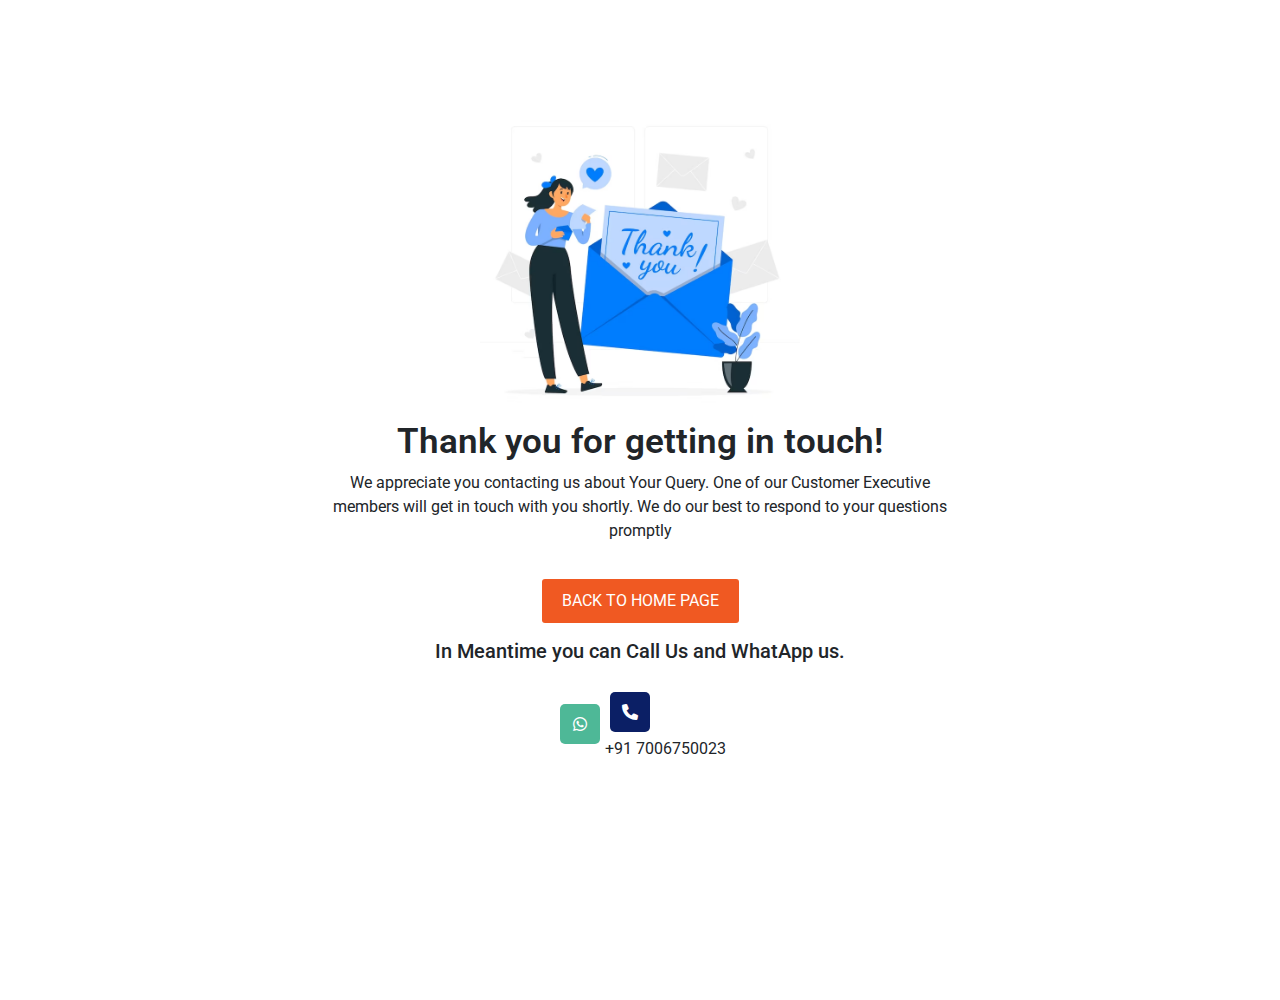
<file: thanks.html>
<!DOCTYPE html>
<html lang="en">

<head>
    <meta charset="UTF-8">
    <meta name="viewport" content="width=device-width, initial-scale=1.0">
    <link rel="stylesheet" href="assets/css/all.min.css">
    <link rel="stylesheet" href="assets/css/slick.css">
    <link rel="stylesheet" href="assets/css/bootstrap.css">
    
    <link rel="preconnect" href="https://fonts.googleapis.com">
    <link rel="preconnect" href="https://fonts.gstatic.com" crossorigin>
    <link href="https://fonts.googleapis.com/css2?family=Philosopher:ital,wght@0,400;0,700;1,400;1,700&family=Roboto:wght@300;400;500;700;900&display=swap" rel="stylesheet">
    <link rel="stylesheet" href="assets/css/style.css">
    <title>Thank You || Shri Krishna Packer And Mover</title>
</head>

<body>
    
    <!--===Thank-Section-Start===-->

<section class="thank-section">
    <div class="container">
        <div class="row justify-content-center">
            <div class="col-lg-7 col-md-10">
                <div class="thank">
                    <div class="icon">
                        <img src="assets/images/thanks.avif" alt="Thanks Image">
                    </div>
                    <h2>Thank you for getting in touch!</h2>
                    <p>We appreciate you contacting us about Your Query. One of our Customer Executive members will get in touch with you shortly. We do our best to respond to your questions promptly</p>
                    <a href="index.html" class="sec-btn"><span>Back To Home Page</span></a>
                    <h5 class="mt-3">In Meantime you can Call Us and WhatApp us.</h5>
                    <ul class="social justify-content-center mt-4">
                      <li><a href="https://api.whatsapp.com/send?text=Hello Shri Krishna Packer And Mover &phone=7006750023" target="_blank" style="background-color:#4eb897"><i class="fa-brands fa-whatsapp"></i></a></li>
                      <li><a href="tel:+91 7006750023"><i class="fa-solid fa-phone"></i></a>+91 7006750023</li>
                  </ul>
                </div>
            </div>
        </div>
    </div>
</section>

<!---===Thank-Section-End===-->
    
    </body>

</html>
</file>
<file: assets/css/style.css>
html,
body,
img,
fieldset,
abbr,
acronym {
  border: 0;
  max-width: 100%;
  width: auto;
}

body {
  padding: 0 !important;
  font-family: 'Roboto', sans-serif;
}

body a,
body button {
  color: #000;
  outline: none !important;
  text-decoration: none !important;
  transition: all ease 0.5s;
}

* {
  padding: 0;
  margin: 0;
}

h2 {
  font-size: 35px;
  font-weight: 600;
}

.slick-prev,
.slick-next {
  display: none !important;
}

.m-100 {
  margin-bottom: 70px;
}

.sec-btn {
  display: inline-block;
  background-color: #f05922;
  border-radius: 3px;
  padding: 10px 20px;
  position: relative;
  margin-top: 20px;
  color: #fff;
}
h4{
  font-size: 22px;
  font-weight: 600;
}
.sec-btn::after {
  height: 0px;
  width: 0px;
  background-color: #008bce;
  content: '';
  position: absolute;
  top: 50%;
  border-radius: 3px;
  transition: .4s;
  left: 50%;
  transform: translate(-50%, -50%);
}

.sec-btn:hover::after {
  width: 100%;
  height: 100%;
}

.sec-btn span {
  color: #fff;
  position: relative;
  text-transform: uppercase;
  z-index: 9;
}

.p-100 {
  padding: 80px 0px;
}

.sec-btn:hover {
  color: #fff;
}

.what {
  position: fixed;
  bottom: 30px;
  left: 20px;
  z-index: 9999;
}

.what a {
  color: #fff;
  font-size: 30px;
  border-radius: 100%;
  height: 50px;
  width: 50px;
  margin-top: 10px;
  display: flex;
  align-items: center;
  justify-content: center;
  box-shadow: 0px 5px 10px 0px #050a3069;
  background: #0ad376;
}

.what a:last-child {
  font-size: 20px;
}

.under {
  font-size: 20px;
  font-family: 'Philosopher', sans-serif;
  color: #f05922;
  font-weight: 600;
}

/* -----Globle-Style----- */

/* -----header-section-start----- */
/* header {
  background-color: #eee;
}

.top-bar {
  padding: 10px 0px;
}

.top-bar .top-item2 {
  display: none;
}

.top-bar .top-logo img {
  width: 215px;
}

.top-bar .top-box {
  display: flex;
  align-items: center;
  justify-content: space-evenly;
}

.top-bar .top-box a {
  padding-left: 10px;
}

.top-bar .top-box a i {
  padding-right: 5px;
}

.top-bar .top-right-bar ul {
  display: flex;
  align-items: center;
  padding: 0;
  margin: 0;
  list-style: none;
  justify-content: flex-end;
  position: relative;
  z-index: 9;
}

.top-right-bar ul li a {
  color: #fff;
  height: 40px;
  width: 40px;
  border-radius: 5px;
  background-color: #f05922;
  display: flex;
  align-items: center;
  justify-content: center;
  margin: 0px 6px;
}

.top-right-bar ul li a:hover {
  background-color: transparent;
  border: 1px solid #008bce;
  color: #f05922;
}

.menu {
  position: relative;
  overflow-x: clip;
  z-index: 9999;
}

.menu .dropdown:hover .dropdown-menu {
  display: block;
}

.menu .dropdown-menu {
  width: 250px;
}

.menu .navbar-brand img {
  display: none;
}

.menu .navbar {
  padding-top: 0px;
  padding-bottom: 0 !important;
  background-color: #fff;
}

.menu .book {
  position: relative;
  z-index: 99;
  padding: 10px 40px;
  transition: .5s;
  margin-right: -11px;
  text-align: center;
  background-color: #f05922;
}
.menu .book:hover{
  background-color: #008bce;
}
.menu .book a {
  display: flex;
  align-items: center;
  color: #fff;
}

.menu .book a i {
  height: 45px;
  width: 45px;
  background-color: #fff;
  color: #f05922;
  display: flex;
  align-items: center;
  justify-content: center;
}

.menu .book a .tell {
  margin-left: 20px;
}

.menu .book a span {
  color: #008bce;
  font-size: 20px;
  font-weight: 600;
}
.menu .book:hover a span{
  color: #f05922;
}
.menu .navbar-light .navbar-nav .nav-link {
  color: #171718;
  padding: 0 25px 0px 10px;
  font-weight: 500;
  text-transform: uppercase;
  border-right: 4px solid #f05922;
}

.menu .navbar-light .navbar-nav .nav-link:hover,
.menu .navbar-light .navbar-nav .nav-link.active {
  color: #f05922;
}

.menu .navbar-light .navbar-nav .nav-item:last-child .nav-link {
  border: none;
}

.menu .sec-btn {
  margin-top: 15px;
}

.sticky {
  position: fixed;
  top: 0px;
  left: 0px;
  width: 100%;
}

.sticky .navbar {
  padding-top: 10px;
}

.sticky .navbar-brand img {
  display: block;
}

.menu .navbar-brand img {
  width: 150px;
} */

/* -----header-section-end------- */

/* ----Hero-Section-Start--- */

/* .hero-slide {
  padding: 120px 0px;
  background-image: linear-gradient(#00000097, #00000097), url(../images/hero1.jpg);
  color: #fff;
  position: relative;
  background-size: cover;
}

.hero-slide2 {
  background-image: linear-gradient(#00000097, #00000097), url(../images/hero2.jpg);
}

.hero-slide3 {
  background-image: linear-gradient(#00000097, #00000097), url(../images/hero3.jpg);
}

.hero-slide h2 {
  font-size: 58px;
  font-weight: 700;
}

.hero-slide .hero-item {
  padding: 40px 0px 50px 50px;
  position: relative;
}

.hero-slide .hero-item .sec-btn {
  margin-top: 10px;
}

.hero-slide .hero-item::after {
  position: absolute;
  top: 0;
  left: 0;
  height: 100%;
  width: 13px;
  background-color: #f05922;
  content: "";
}

.hero-slide .hero-item::before {
  position: absolute;
  top: 0;
  left: 0;
  height: 100%;
  width: 250px;
  border-top: 13px solid #fff;
  border-bottom: 13px solid #fff;
  content: "";
}

.hero-slider .slick-prev,
.hero-slider .slick-next {
  display: block !important;
  position: absolute;
  top: 50%;
  right: 20px;
  z-index: 3334;
  height: 55px;
  width: 55px;
  background-color: #fff;
  color: #f05922;
  display: flex;
  align-items: center;
  justify-content: center;
  border: none;
  font-size: 0px;
  border-radius: 100%;
}

.hero-slider .slick-next {
  top: 40%;
}

.hero-slider .slick-arrow::after {
  content: "\f100";
  font-size: 24px;
  color: #f05922;
  font-family: "FontAwesome";
}

.hero-slider .slick-next::after {
  content: "\f101";
} */

/* ----Hero-Section-End--- */


/* ----quote-section-start--- */

.quote-section {
  margin: 80px 0px;
}

.quote-section .quote {
  padding: 0px 40px;
  background: linear-gradient(#008bce, #008bce);
  color: #fff;
  position: relative;
}

.quote-section .quote::after {
  position: absolute;
  top: 0;
  left: 0;
  background-color: #f05922;
  width: 24%;
  height: 100%;
  content: "";
}

.quote-section .quote::before {
  position: absolute;
  top: -1px;
  right: -1px;
  clip-path: polygon(0 0, 100% 0%, 100% 100%, 15% 100%);
  width: 30%;
  height: 65px;
  background: #fff;
  content: "";
}

.quote-section .quote-item h5 {
  margin: 0;
}

.quote-section .quote-item a {
  font-weight: 600;
  color: #008bce;
  font-size: 18px;
}

.quote-form .f-group input,
.quote-form .f-group select,
.quote-form .f-group textarea {
  padding: 15px 20px;
  width: 100%;
  margin: 10px 0px;
  border: 1px solid #eee;
  outline: none;
}

.quote-form .sec-btn {
  width: 100%;
  padding: 14px 20px;
  margin: 10px 0px;
}

.quote-img {
  position: relative;
  z-index: 3;
}

.quote-img img {
  width: 100%;
}

.quote-section .quote-item {
  position: absolute;
  top: 0;
  display: flex;
  align-items: center;
  flex-direction: column;
  right: 0;
  clip-path: polygon(0 0, 100% 0%, 100% 100%, 15% 100%);
  width: 30%;
  height: 65px;
  justify-content: center;
  background: #f05922;
  content: "";
}

/* ----quote-section-end--- */

/* ----about-section-start---- */

.about-section {
  margin: 80px 0px;
  padding: 50px 0px;
  color: #fff;
  position: relative;
}

.about-section::after {
  position: absolute;
  top: 0;
  left: 0;
  background-image: url(../images/about.jpg);
  width: 50%;
  background-position: center;
  height: 100%;
  background-size: cover;
  content: "";
}

.about-section::before {
  position: absolute;
  top: 0;
  right: 0;
  width: 50%;
  height: 100%;
  background-color: #f05922;
  z-index: -1;
  content: "";
}

.about-section .under {
  color: #008bce;
}

.as-content {
  padding-left: 20px;
}

/* ----about-section-end---- */

/* ----service-section-Start---- */

.ser-box .text {
  padding: 20px;
}

.ser-slider .ser-list {
  border-radius: 2px;
  margin: 10px;
  margin-bottom: 20px;
  text-align: center;
  padding: 20px;
  background-color: #eee;
  font-size: 18px;
  position: relative;
  font-weight: 500;
  text-transform: capitalize;
  transition: .5s;
  width: 180px;
  line-height: 24px;
  cursor: pointer;
}

.ser-slider .ser-list::after {
  position: absolute;
  top: 0;
  left: 0;
  width: 100%;
  height: 0;
  background-color: #f05922;
  transition: .4s;
  content: "";
}

.ser-slider .ser-list:hover::after {
  height: 100%;
}

.ser-slider .ser-list::before {
  position: absolute;
  bottom: -2px;
  left: 50%;
  width: 0;
  transform: translate(-50%, -50%);
  height: 3px;
  background-color: #008bce;
  z-index: 3;
  transition: .4s;
  content: "";
}

.ser-slider .ser-list:hover:before {
  width: 100%;
}

.ser-slider .ser-list.slick-current::before {
  width: 100%;
}

.ser-slider .ser-list img {
  display: block;
  margin: 10px auto;
  position: relative;
  z-index: 9;
  transition: .5s;
}

.ser-slider .slider-nav {
  display: flex;
  margin-bottom: 40px;
  align-items: center;
  justify-content: center;
}

.ser-slider .ser-list.slick-current {
  background-color: #f05922;
  color: #008bce;
  cursor: auto;
}

.ser-slider .ser-list.slick-current img {
  filter: brightness(600);
}

.ser-slider .ser-list:hover img {
  filter: brightness(600);
}

.ser-slider .ser-list:hover span {
  color: #008bce;
  position: relative;
  z-index: 4;
}

.ser-img img {
  width: 100%;
}

.ser-box .sec-btn {
  margin-top: 0;
}

/* ----service-Section-End---- */


/* ----choose-section-start---- */

.ch-box {
  padding: 30px;
  text-align: center;
  background-color: #f05922;
  transition: .5s;
  color: #fff;
  height: 100%;
}

.ch-box:hover {
  background-color: #008bce;
}

.ch-box:hover img {
  filter: brightness(600);
}

.ch-box .icon {
  text-align: center;
  margin-bottom: 20px;
}

.ch-box img {
  width: 60px;
}

.ch-box h4 {
  font-size: 22px;
  font-weight: 600;
  margin-top: 20px;
}

.ch-box1 {
  background-color: #eee;
  color: #000;
}

.ch-box1:hover {
  color: #fff;
}

.ch-box p {
  margin-bottom: 6px;
}

.ch-box h5 {
  font-weight: 600;
  font-variant: small-caps;
}

/* ----choose-section-end---- */


/* ---other-section-start---- */

.other-box {
  padding: 20px;
  text-align: center;
  background-color: #eee;
  margin-top: 20px;
  transition: .5s;
  position: relative;
}

.other-box:hover {
  color: #fff;
}

.other-box::after {
  position: absolute;
  top: 0;
  left: 0;
  transition: .5s;
  width: 100%;
  height: 3px;
  background-color: #f05922;
  content: "";
}

.other-box:hover::after {
  height: 100%;
}

.other-box img {
  position: relative;
  z-index: 4;
}

.other-box:hover img {
  filter: brightness(600);
}

.other-box h2 {
  margin: 10px 0px;
  position: relative;
  z-index: 4;
}

.other-box h2::after {
  content: "+";
}

.other-box p {
  margin-bottom: 0;
  font-weight: 600;
  position: relative;
  z-index: 4;
}

/* ---other-section-end---- */

/* ----testimonial-section-start---- */
.testimonial-section{
  background-image:linear-gradient(to left, #f0592285,#000000a1),url(../images/banner.jpg);
  background-size: cover;
  background-attachment: fixed;
}
.testimonial-section .tes-head{
  text-align: center;
  color: #fff;
}
.testimonial-section .tes-head h2{
  margin-bottom: 0;
}
.tes-box{
  padding: 25px;
  border: 1px solid #e9edf3;
  position: relative;
  margin-top: 60px;
  margin-right: 50px;
  background-color: #fff;
}
.tes-box .tes-quote{
  position: absolute;
  top: -40px;
  right: 30px;
  height: 60px;
  border-radius: 40px 40px 0px 0px;
  font-weight: 400;
  transition: .5s;
  text-align: center;
  width: 80px;
  background-color: #fff;
  color: #e9edf3;
  font-size: 55px;
}
.tes-box:hover .tes-quote{
  color: #f05922;
}
.tes-box .tes-info{
  display: flex;
  align-items: center;
  padding: 10px 30px;
  position: relative;
  border-radius: 40px 0px 0px 40px;
  transition: .5s;
  box-shadow: 0px 10px 20px 0px #ffc40022;
  margin-right: -50px;
  background-color: #e9edf3;
}
.tes-box:hover .tes-info{
  background-color: #008bce;
  color: #fff;
}
.tes-box .tes-info::after {
  position: absolute;
  top: -24px;
  right: -2px;
  height: 25px;
  z-index: -1;
  transition: .5s;
  clip-path: polygon(0 0,4% 0,100% 107%,1% 100%);
  width: 28px;
  background-color: #e9edf3;
  content: "";
}
.tes-box:hover .tes-info::after{
  background-color: #008bce;
}
.tes-box h5{
  font-weight: 700;
  margin-top: 10px;
}
.tes-box p {
  font-size: 18px;
  line-height: 32px;
  margin: 30px 0px;
}
.tes-box .tes-info .text{
  margin-left: 20px;
}
.tes-box .tes-info .text h6{
  font-size: 18px;
  margin-bottom: 0;
  color: #f05922;
}
.tes-box .tes-info .tes-img img{
  width: 60px;
  height: 60px;
  object-fit: cover;
  border-radius: 100%;
}
.tes-box .ratting{
  color: #ffc400;
}
.ch-title, .ch-text {
  color: #fff;
}
/* ----testimonial-section-end--- */


/* -----Brand-Section-Start----- */

.brand-section {
  text-align: center;
}

.brand-section .brand-box {
  padding: 20px;
  border: 3px double #f05922;
  margin: 10px;
  display: flex;
  align-items: center;
  justify-content: center;
  border-radius: 10px;
}

.brand-section .brand-box img {
  margin: auto;
  width: 200px;
}

.brand-section h3 {
  font-size: 35px;
  font-weight: 700;
}

/* ---Brand-Section-End---- */

/* ---Footer-Section-Start--- */

.footer-section{
  padding-top: 30px;
  background-color: #eee;
}
.f-box,.footer-section .map{
  margin-top: 20px;
}
.f-box h4{
  margin-bottom: 20px;
  color: #f05922;
  position: relative;
  font-weight: 600;
}
.f-box p{
  margin: 15px 0px;
  font-size: 17px;
}
.f-box h4::after{
  height: 3px;
  width: 70px;
  position: absolute;
  bottom: -5px;
  left: 0;
  background-color: #008bce;
  content: "";
}
.f-box ul{
  padding: 0;
  list-style: none;
  margin: 0;
}
.f-box ul li{
  display: flex;
  align-items: center;
  margin: 15px 0px;
}
.f-box .f-list li{
  margin: 5px 0px;
}
.f-box ul li a:hover{
  color: #f05922;
}
.f-box ul li span{
  flex: 1;
}
.f-box img{
  width: 230px;
}
.f-box .social-link{
  display: flex;
  align-items:center;
}
.f-box .social-link li a, .f-box ul li> i{
  display: flex;
  margin-right: 10px;
  align-items: center;
  transition: .5s;
  justify-content: center;
  height: 40px;
  width: 40px;
  background-color: #fff;
  color: #f05922;
  border-radius: 1px;
}
.f-box .social-link li a:hover, .f-box ul li> i:hover{
  background-color: #f05922;
  color: #fff;
  border-radius: 5px;
}
.footer-section .map{
  height: 100%;
  box-shadow: 0px 10px 20px 0px #f0592216;
}
.footer-section .map iframe{
  height: 100%;
  border-radius: 10px;
}
.footer-section .copy-right {
  text-align: center;
  padding: 10px;
  z-index: 7;
  color: #fff;
  background-color: #f05922;
  margin-top: 50px;
  position: relative;
}
.footer-section .copy-right p {
  margin-bottom: 0;
}
.footer-section .copy-right p a {
  color: #008bce;
  font-weight: 600;
}
/* ---Footer-Section-End--- */

/*-----popup-section-----*/


.pop{
  display: flex;
  align-items: center;
  width: 100%;
  height: 100%;
  transition: .6s;
  position: fixed;
  top: 50%;
  left: 50%;
  transform: translate(-50%,-50%);
  z-index: 9999999;
  justify-content: center;
  background-color: rgba(0, 0, 0, 0.539);
}

.pop-form{
  padding:40px 20px 20px;
  width: 50%;
  position: relative;
  background-color:#fff;
  animation: top 1s linear ;
}
.pop-form .close{
  position: absolute;
  top: 7px;
  right: 20px;
  cursor: pointer;
  color: #f7c600;
  font-size: 30px;
  line-height: 50px;
}
.pop-form input,.pop-form select,.pop-form textarea{
  width: 100%;
  padding: 13px;
  outline: none;
  border-radius: 5px;
  margin-top: 15px;
  background-color: #efe6bf;
  border: none;
  color: rgb(120, 115, 115);
  font-size: 18px;
}
.pop-form button{
  outline: none;
  border: none;
}
@keyframes top {
  0%{
    margin-top: -100%;
  }
  100%{
    margin-top: 0px;
  }
}
/*-----popup-section-----*/

/* ---Banner-Section-Start--- */

.banner-section{
  padding: 140px 0px;
  text-align: center;
  background-position: center;
  background-size: cover;
  color: #fff;
  background-image: linear-gradient(#000000a3,#000000a3),url(../images/banner.jpg);
}
.banner-section .banner-title ul{
  display: flex;
  align-items: center;
  padding: 0;
  margin: 0;
  list-style: none;
  justify-content: center;
}
.banner-section .banner-title h2{
  font-size: 50px;
}
.banner-title ul li:first-child a{
  color: #f05922;
}
 .banner-title ul li a{
  color: #fff;
  font-weight: 500;
  font-size: 18px;
  padding: 5px;
 }
/* ---Banner-Section-End--- */

/* ---team-section-start--- */
.team-section .team-head{
  text-align: center;
  margin-bottom: 20px;
}
.team-section .team-box{
  padding: 20px;
  text-align: center;
  border-radius: 5px;
  margin: 10px;
  transition: .5s;
  background-color: #eee;
}
.team-section .team-box:hover{
  background-color: #f05922;
  color: #fff;
}
.team-section .team-box img{
  width: 100%;
  height: 250px;
  object-fit: cover;
}
 .team-box h5{
  margin-top: 15px;
  color: #008bce;
  margin-bottom: 0;
 }

 /* ----Team-Section-Start--- */

 /* ----Mission-Section-Start---- */

.mission-section .ms-box{
  padding: 20px;
  text-align: center;
  box-shadow: 0px 10px 20px 0px #5503751d;
  transition: .5s;
  height: 100%;
}
.mission-section .ms-box:hover{
  background-color: #f05922;
  color: #fff;
}
.ms-box h4{
  margin-top: 16px;
}
/* ----Mission-Section-End---- */

/* ------gallery-section------- */
.gallery-section{
  padding: 80px 0px;
}
.gallery-section .gs-head {
  text-align: center;
}

.gallery-section .gallery-box {
  position: relative;
  margin-top: 20px;
  transition: .5s;
}
.gallery-box:hover a img{
  transform: scale(.95);
}
.gallery-box a img {
  width: 100%;
  height: 328px;
  transition: .5s;
  object-fit: cover;
}

/* -----Gallery-section-start----- */

/* ---contact-section-start--- */

.contact-section .contact-box{
  padding: 20px;
  display: flex;
  align-items: center;
  background-color: #eee;
  position: relative;
  height: 100%;
  transition: .5s;
}
.contact-section .contact-box:hover{
  color: #fff;
}
.contact-section .contact-box::after{
  position: absolute;
  top: 0;
  left: 0;
  height: 0;
  width: 100%;
  transition: .5s;
  background-color: #f05922;
  content: "";
}
.contact-section .contact-box:hover:after{
  height: 100%;
}
.contact-box .icon{
  height: 80px;
  background-color: #f05922;
  border-radius: 100%;
  margin-right: 20px;
  z-index: 9;
  transition: .5s;
  position: relative;
  color: #fff;
  width: 80px;
  display: flex;
  align-items: center;
  justify-content: center;
}
.contact-box:hover .icon{
  background-color: #008bce;
}
.contact-box .icon img{
  width: 45px;
  transition: .5s;
}
.contact-box:hover .icon img{
  filter: brightness(600);
}
.contact-box .text{
  flex: 1;
  position: relative;
  z-index: 9;
}
.contact-box .text h4{
  font-size:22px ;
  font-weight: 700;
  transition: .5s;
  color: #f05922;
}
.contact-box:hover .text h4{
  color: #008bce;
}
.contact-box:hover .text a{
  color: #fff;
}

.contact-box .text address{
  margin-bottom: 0;
}

/* ---contact-section-end--- */

@media screen and (max-width:1024px) {
  .top-bar .top-box .top-item:nth-child(2){
    display: none;
  }
  .menu .navbar-light .navbar-nav .nav-link{
    padding-right: 15px;
  }
  .banner-section .banner-title h2{
    font-size: 40px;
  }
  .hero-slide h2 {
    font-size: 35px;
    line-height: 50px;
}
.quote-form {
  padding-top: 40px;
}
.contact-section .contact-box{
  flex-direction: column;
  text-align: center;
}
.quote-img {
  margin-bottom: -52px;
}
.about-section{
  padding: 35px 0px;
}
.as-content {
  margin-left: -40px;
}
.about-section::after{
  width: 40%;
}
.about-section::before{
  width: 60%;
}
.as-content {
  margin-left: -100px;
}
.as-content p{
  margin-bottom: 8px;
}
.ser-slider .ser-list,.other-box{
  padding: 20px 10px;
}
.ser-box h2{
  font-size: 26px;
}
.ch-box {
  padding: 20px;
}
.other-box{
  margin-top: 0px;
}
.ch-box img,.other-box img {
  width: 50px;
}
.ch-box h4 {
  font-size: 20px;
}
h2 {
  font-size: 29px;
}
.other-box p {
  font-size: 14px;
}
.oh-item .other-title {
    top: 63%;
    left: -56px;
    font-size: 38px;
}
.ch-title h2 br,.footer-section .map{
  display: none;
}
.tes-box p {
  font-size: 16px;
}
.footer-section .copy-right{
  margin-top: 20px;
}
.f-box p {
  margin: 5px 0px;
  font-size: 17px;
}
}

@media screen and (max-width:992px) {
  .top-bar .top-logo,.top-right-bar{
    display: none;
  }
  .top-bar .top-item2,.menu .navbar-brand img {
    display: block;
}
.menu .navbar-brand img{
  width: 200px;
}
.menu .navbar-light .navbar-nav .nav-link{
  padding: 8px 0px;
  border: none;
}
.menu .book{
  margin-right: 0;
  width: 300px;
  margin-bottom: 20px;
}
.menu .navbar-light .navbar-toggler{
  border: 3px double #f05922;
}
.menu .navbar-toggler:focus{
  box-shadow: none;
}
}

@media screen and (max-width:768px) {
  .quote-img,.about-section::after{
    display: none;
  }
  .other-content{
    margin-top: 20px;
  }
  .banner-section{
    padding: 80px 0px;
  }
  .quote-form{
    position: relative;
    z-index: 3;
    padding-bottom: 20px;
  }
  .quote-section .quote-item{
    width: 40%;
  }
  .p-100{
    padding: 40px 0px;
  }
  .quote-section,.about-section{
    margin: 40px 0px;
}
.quote-form .sec-btn{
  border: 1px solid #fff;
}
.about-section::before{
  width: 100%;
}
.banner-section .banner-title h2{
  font-size: 30px;
}
.as-content{
  margin-left: 0;
  padding-left: 0;
}
.ser-slider .ser-list{
  padding: 23px;
}
.ser-slider .slider-nav{
  margin-bottom: 0;
}
.hero-slide{
  padding: 70px 0px;
}
.tes-box{
  margin-right: 40px;
}
.tes-box p {
  font-size: 15px;
  margin: 15px 0px;
}
.footer-section{
  padding-top: 10px;
}
.hero-slider .slick-prev, .hero-slider .slick-next{
  top: auto;
  bottom: 20px;
}
.hero-slider .slick-prev{
  right: 100px;
}
.hero-slider .slick-next{
  right: 30px;
}
.m-100{
  margin-bottom: 40px;
}
}

@media screen and (max-width:580px) {
  .quote-section .quote-item {
    width: 76%;
}
.quote-section .quote{
  padding-top: 30px;
}
.ser-box h2,h2 {
  font-size: 22px;
}
.banner-section .banner-title h2 {
  font-size: 25px;
}
.p-100{
  padding: 30px 0px;
}
.other-box {
  margin-top: 20px;
}
.tes-box {
  margin-right: 20px;
}
.hero-slide h2 {
  font-size: 22px;
  line-height: 35px;
}
.top-bar .top-box{
  flex-wrap: wrap;
  justify-content: flex-start;
}
.hero-slide .hero-item {
  padding: 35px 0px 35px 35px;
}
.hero-slider .slick-prev, .hero-slider .slick-next{
  bottom: 10px;
  width: 50px;
  height: 50px;
}
.f-box ul li span {
  font-size: 15px;
}
.quote-section .quote{
 padding-left: 20px;
 padding-right: 20px;
}
.pop-form {
    padding: 20px 20px 20px;
    width: 90%;
}
.quote-form .f-group input, .quote-form .f-group select, .quote-form .f-group textarea {
    padding: 10px 20px;
    margin: 6px 0px;
}
.pop-form .close {
    top: -2px;
}

}


/*---thank-Section-Start----*/

.thank{
  text-align:center;
  height: 100vh;
  width: 100%;
  margin-top:100px;
}
.thank .icon img{
    width:50%;
}
.thank ul{
  padding:0;
  list-style:none;
  display:flex;
  align-items:center;
}
.thank ul li a{
  height:40px;
  width:40px;
  background:#0B1F65;
  color:#fff;
  display:flex;
  align-items:center;
  margin:5px;
  border-radius:5px;
  justify-content:center;
}

@media screen and (max-width:1024px) {
.thank{
  margin-top:80px;
}
}

@media screen and (max-width:768px) {
  .thank{
  margin:50px 0px;
  height:auto;
}
}

@media screen and (max-width:580px) {
.thank{
  margin:20px 0px;
}
}

/*---thank-Section-end----*/
</file>
